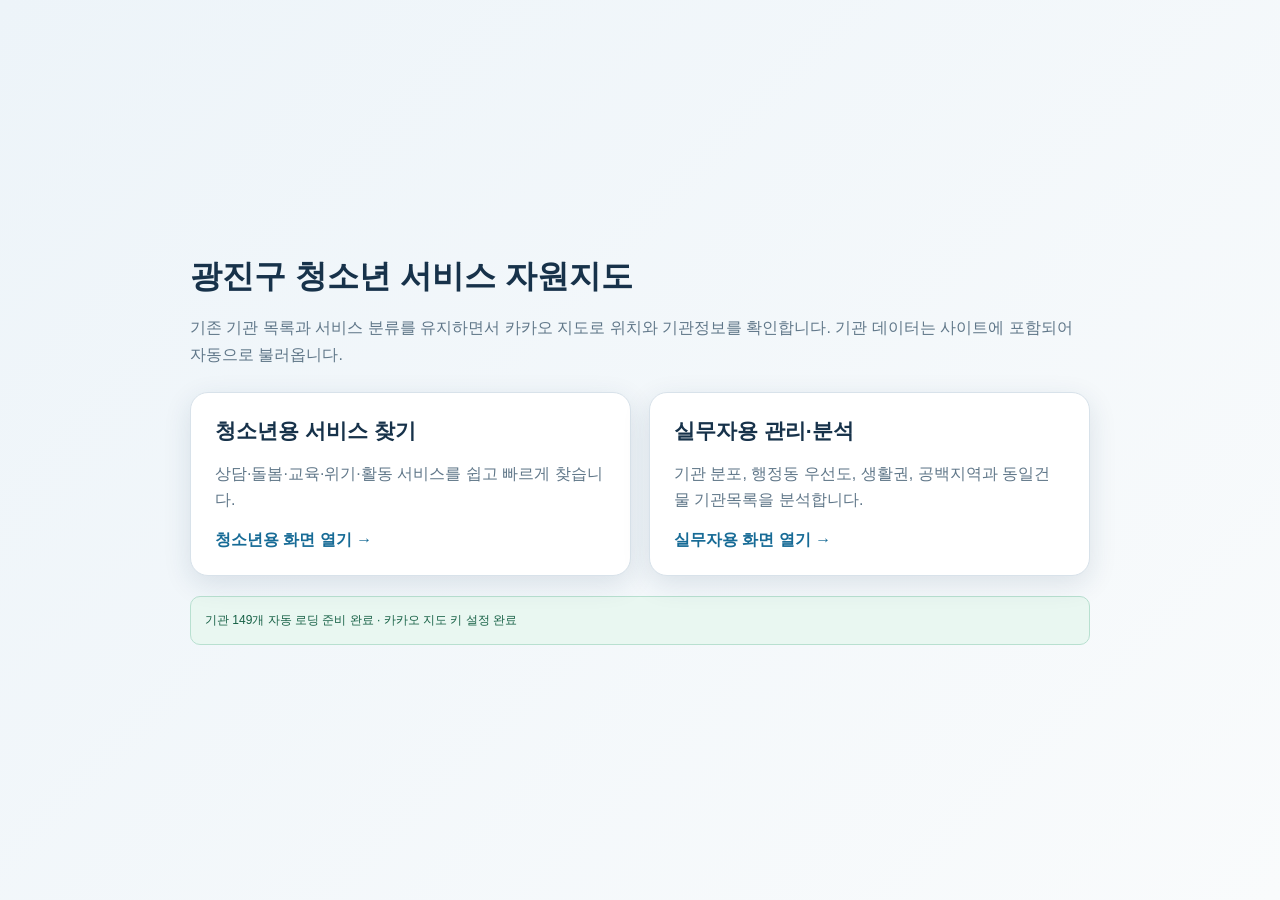
<file: index.html>
<!doctype html><html lang="ko"><head><meta charset="utf-8"><meta name="viewport" content="width=device-width,initial-scale=1"><title>광진구 청소년 서비스 자원지도</title><link rel="stylesheet" href="assets/style.css"><script src="config.js"></script><script src="data/institutions.js"></script></head><body><main class="home"><div class="home-wrap"><h1>광진구 청소년 서비스 자원지도</h1><p>기존 기관 목록과 서비스 분류를 유지하면서 카카오 지도로 위치와 기관정보를 확인합니다. 기관 데이터는 사이트에 포함되어 자동으로 불러옵니다.</p><div class="home-cards"><a class="home-card" href="youth_map.html"><h2>청소년용 서비스 찾기</h2><p>상담·돌봄·교육·위기·활동 서비스를 쉽고 빠르게 찾습니다.</p><b>청소년용 화면 열기 →</b></a><a class="home-card" href="practitioner_map.html"><h2>실무자용 관리·분석</h2><p>기관 분포, 행정동 우선도, 생활권, 공백지역과 동일건물 기관목록을 분석합니다.</p><b>실무자용 화면 열기 →</b></a></div><div id="ready" class="config-alert"></div></div></main><script>const c=(window.GWANGJIN_INSTITUTIONS||[]).length,k=window.GWANGJIN_MAP_CONFIG?.kakaoJavaScriptKey||'';const el=document.getElementById('ready');if(c&&k&&!/YOUR_|입력|발급/.test(k)){el.style.background='#e9f7f1';el.style.borderColor='#b8e0d0';el.style.color='#176146';el.textContent=`기관 ${c}개 자동 로딩 준비 완료 · 카카오 지도 키 설정 완료`;}else{el.innerHTML=`현재 템플릿 상태입니다. ${c?`기관 ${c}개 데이터는 포함되었습니다.`:'기관 데이터가 아직 포함되지 않았습니다.'} ${k&&!/YOUR_|입력|발급/.test(k)?'카카오 키는 설정되었습니다.':'카카오 JavaScript 키 설정이 필요합니다.'}<br><b>package_builder.html</b>에서 원본 엑셀과 키를 입력하면 공개용 ZIP을 만들 수 있습니다.`}</script></body></html>
</file>
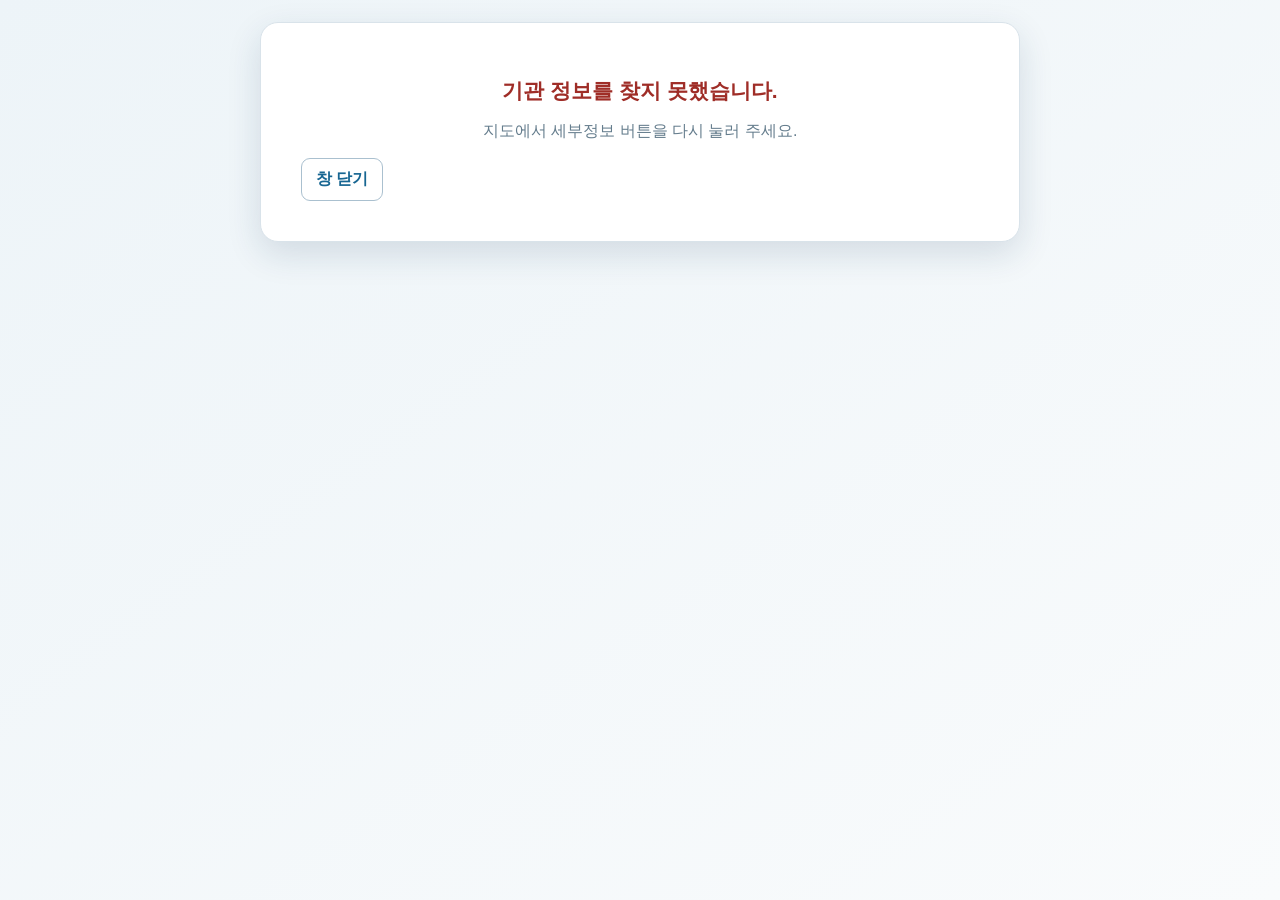
<file: institution_detail.html>
<!doctype html>
<html lang="ko">
<head>
  <meta charset="utf-8">
  <meta name="viewport" content="width=device-width,initial-scale=1">
  <title>기관 세부정보</title>
  <link rel="stylesheet" href="assets/style.css">
  <link rel="stylesheet" href="assets/detail.css">
  <script src="data/institutions.js"></script>
  <script src="assets/common.js"></script>
</head>
<body class="detail-page">
  <main class="detail-shell" id="detailRoot" aria-live="polite">
    <div class="detail-loading">기관 정보를 불러오는 중입니다.</div>
  </main>
  <script src="assets/detail.js"></script>
</body>
</html>
</file>
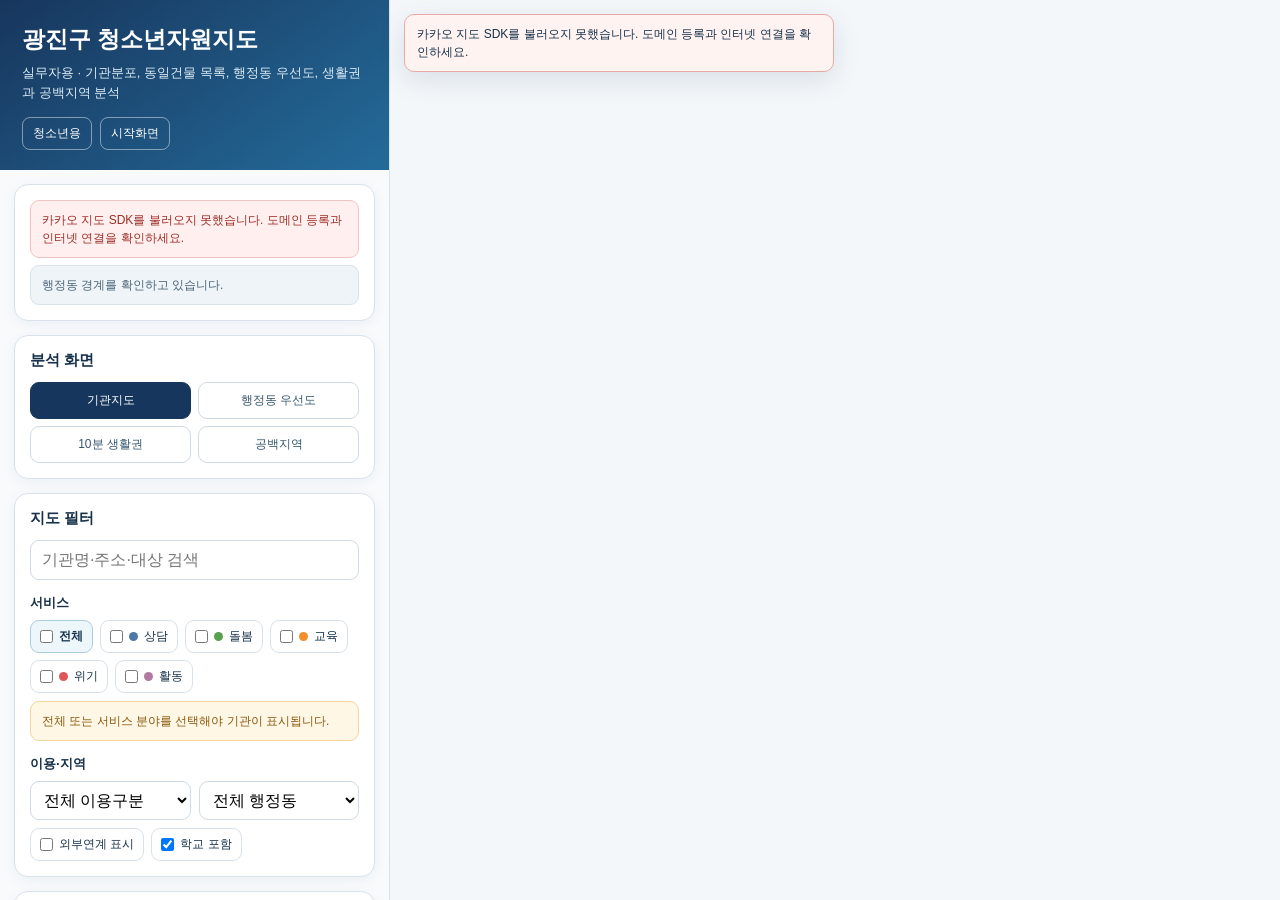
<file: practitioner_map.html>
<!doctype html><html lang="ko"><head><meta charset="utf-8"><meta name="viewport" content="width=device-width,initial-scale=1"><title>광진구 청소년자원지도 실무자용</title><link rel="stylesheet" href="assets/style.css"><script src="config.js"></script><script src="data/institutions.js"></script><script src="data/gwangjin_boundary.js"></script><script src="assets/common.js"></script></head><body>
<button class="mobile-menu" id="menu">☰</button><div class="app"><aside class="sidebar" id="side"><div class="hero"><h1>광진구 청소년자원지도</h1><p>실무자용 · 기관분포, 동일건물 목록, 행정동 우선도, 생활권과 공백지역 분석</p><div class="toplinks"><a href="youth_map.html">청소년용</a><a href="index.html">시작화면</a></div></div>
<section class="panel"><div id="dataStatus" class="status">기관 데이터를 확인하고 있습니다.</div><div id="boundaryStatus" class="status" style="margin-top:7px">행정동 경계를 확인하고 있습니다.</div></section>
<section class="panel"><h2>분석 화면</h2><div class="tabs"><button class="tab active" data-view="institutions">기관지도</button><button class="tab" data-view="priority">행정동 우선도</button><button class="tab" data-view="catchment">10분 생활권</button><button class="tab" data-view="gap">공백지역</button></div></section>
<section class="panel"><h2>지도 필터</h2><input id="search" class="search" placeholder="기관명·주소·대상 검색"><h3>서비스</h3><div class="checks" id="svcChecks"><label class="check all-check"><input type="checkbox" id="svcAll">전체</label><label class="check"><input type="checkbox" data-svc="상담"><span class="service-dot" style="background:#4E79A7"></span>상담</label><label class="check"><input type="checkbox" data-svc="돌봄"><span class="service-dot" style="background:#59A14F"></span>돌봄</label><label class="check"><input type="checkbox" data-svc="교육"><span class="service-dot" style="background:#F28E2B"></span>교육</label><label class="check"><input type="checkbox" data-svc="위기"><span class="service-dot" style="background:#E15759"></span>위기</label><label class="check"><input type="checkbox" data-svc="활동"><span class="service-dot" style="background:#B07AA1"></span>활동</label></div><div id="serviceHint" class="status warn" style="margin-top:8px">전체 또는 서비스 분야를 선택해야 기관이 표시됩니다.</div><h3>이용·지역</h3><div class="row2"><select id="usage" class="select"><option value="all">전체 이용구분</option><option value="청소년이용">청소년이용</option><option value="연계이용">연계이용</option></select><select id="dong" class="select"><option value="all">전체 행정동</option></select></div><div class="checks" style="margin-top:8px"><label class="check"><input id="external" type="checkbox">외부연계 표시</label><label class="check"><input id="school" type="checkbox" checked>학교 포함</label></div></section>
<section class="panel"><div class="stats"><div class="stat"><b id="sInst">0</b><span>표시 기관</span></div><div class="stat"><b id="sBuilding">0</b><span>표시 위치</span></div><div class="stat"><b id="sMulti">0</b><span>복수기관 건물</span></div></div></section>
<section class="panel"><h2>생활권·공백 분석</h2><select id="walkService" class="select"><option value="">분석 서비스 선택</option><option value="all">전체 서비스</option><option>상담</option><option>돌봄</option><option>교육</option><option>위기</option><option>활동</option></select><div class="row2" style="margin-top:8px"><select id="walkUsage" class="select"><option value="청소년이용">직접이용기관</option><option value="all">전체 이용구분</option><option value="연계이용">연계이용기관</option></select><div class="range-row"><input id="walkRange" type="range" min="500" max="900" step="50" value="700"><input id="walkMeters" type="number" min="500" max="900" step="50" value="700"></div></div><div id="analysisResult" class="status" style="margin-top:8px">분석 화면과 서비스를 선택하세요.</div></section>
<section class="panel"><h2>데이터 내보내기</h2><div class="btnrow"><button class="btn" id="expInst">기관 CSV</button><button class="btn" id="expBuilding">동일건물 CSV</button><button class="btn" id="expPriority">우선도 CSV</button><button class="btn" id="expGap">공백격자 GeoJSON</button></div></section>
<section class="panel"><div class="legend"><div class="legend-item"><span class="legend-swatch" style="background:#D1FAE5"></span>우선도 낮음</div><div class="legend-item"><span class="legend-swatch" style="background:#FEF3C7"></span>보통</div><div class="legend-item"><span class="legend-swatch" style="background:#FED7AA"></span>높음</div><div class="legend-item"><span class="legend-swatch" style="background:#FECACA"></span>우선 검토</div></div></section></aside><main class="map-wrap"><div id="map" class="map"></div><div id="mapNotice" class="map-notice warn">서비스 필터에서 전체 또는 분야를 선택하세요.</div></main></div><script src="assets/practitioner.js"></script></body></html>
</file>
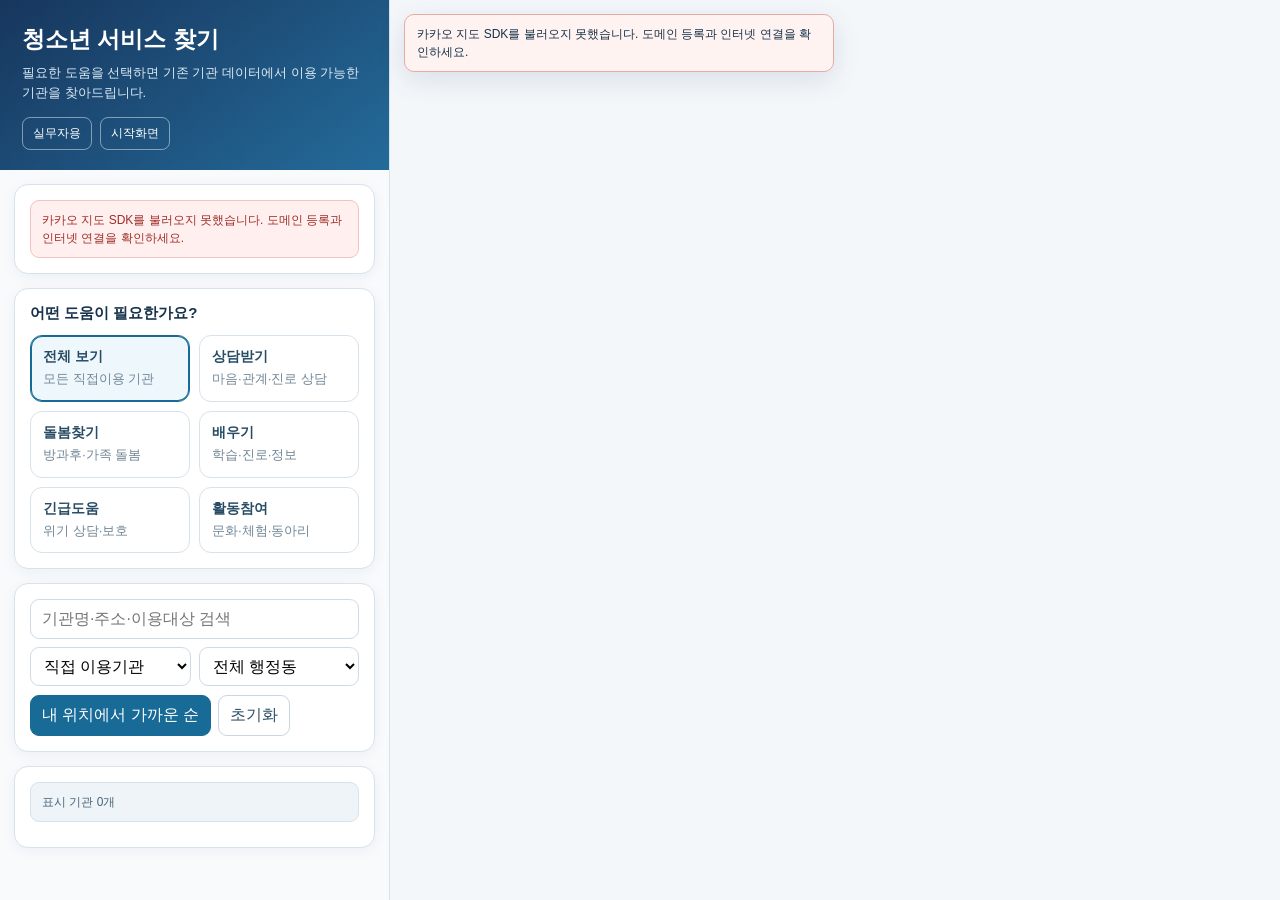
<file: youth_map.html>
<!doctype html><html lang="ko"><head><meta charset="utf-8"><meta name="viewport" content="width=device-width,initial-scale=1"><title>광진구 청소년 서비스 찾기</title><link rel="stylesheet" href="assets/style.css"><script src="config.js"></script><script src="data/institutions.js"></script><script src="data/gwangjin_boundary.js"></script><script src="assets/common.js"></script></head><body>
<button class="mobile-menu" id="menu">☰</button><div class="app"><aside class="sidebar" id="side"><div class="hero"><h1>청소년 서비스 찾기</h1><p>필요한 도움을 선택하면 기존 기관 데이터에서 이용 가능한 기관을 찾아드립니다.</p><div class="toplinks"><a href="practitioner_map.html">실무자용</a><a href="index.html">시작화면</a></div></div>
<section class="panel"><div id="dataStatus" class="status">기관 데이터를 확인하고 있습니다.</div></section>
<section class="panel"><h2>어떤 도움이 필요한가요?</h2><div class="service-buttons"><button class="svc active" data-s="all"><b>전체 보기</b><small>모든 직접이용 기관</small></button><button class="svc" data-s="상담"><b>상담받기</b><small>마음·관계·진로 상담</small></button><button class="svc" data-s="돌봄"><b>돌봄찾기</b><small>방과후·가족 돌봄</small></button><button class="svc" data-s="교육"><b>배우기</b><small>학습·진로·정보</small></button><button class="svc" data-s="위기"><b>긴급도움</b><small>위기 상담·보호</small></button><button class="svc" data-s="활동"><b>활동참여</b><small>문화·체험·동아리</small></button></div></section>
<section class="panel"><input id="search" class="search" placeholder="기관명·주소·이용대상 검색"><div class="row2" style="margin-top:8px"><select id="usage" class="select"><option value="청소년이용">직접 이용기관</option><option value="all">연계기관 포함</option></select><select id="dong" class="select"><option value="all">전체 행정동</option></select></div><div class="btnrow" style="margin-top:9px"><button class="btn primary" id="locate">내 위치에서 가까운 순</button><button class="btn" id="reset">초기화</button></div></section>
<section class="panel"><div id="summary" class="status">표시 기관 0개</div><div id="results" class="result-list"></div></section></aside><main class="map-wrap"><div id="map" class="map"></div><div id="mapNotice" class="map-notice">기관 데이터를 불러오는 중입니다.</div></main></div><script src="assets/youth.js"></script></body></html>
</file>
<file: assets/style.css>
:root{--navy:#17365d;--blue:#246b9a;--line:#d8e2ea;--bg:#f4f7fa;--text:#17324a;--muted:#63798a;--card:#fff;--danger:#c9362b;--ok:#13795b;--warn:#a16207;--shadow:0 8px 28px rgba(23,54,93,.12)}
*{box-sizing:border-box}html,body{margin:0;height:100%;font-family:Pretendard,'Noto Sans KR','Malgun Gothic',sans-serif;color:var(--text);background:var(--bg)}button,input,select{font:inherit}button{cursor:pointer}.hidden{display:none!important}
a{color:#176692}.app{height:100%;display:grid;grid-template-columns:390px 1fr}.sidebar{height:100%;overflow:auto;background:#f8fafc;border-right:1px solid var(--line);padding:0 0 30px;z-index:5}.hero{padding:24px 22px 20px;background:linear-gradient(145deg,#17365d,#246b9a);color:white}.hero h1{font-size:23px;margin:0 0 8px}.hero p{margin:0;color:#dcebf5;font-size:13px;line-height:1.55}.toplinks{display:flex;gap:8px;margin-top:14px}.toplinks a{color:white;text-decoration:none;border:1px solid rgba(255,255,255,.45);border-radius:8px;padding:7px 10px;font-size:12px}.panel{margin:14px 14px 0;background:var(--card);border:1px solid var(--line);border-radius:14px;padding:15px;box-shadow:0 3px 14px rgba(23,54,93,.05)}.panel h2{font-size:15px;margin:0 0 12px}.panel h3{font-size:13px;margin:14px 0 8px}.status{font-size:12px;line-height:1.5;padding:10px 11px;border-radius:9px;background:#eef4f8;color:#496578;border:1px solid #d8e2ea}.status.ok{background:#e9f7f1;color:#176146;border-color:#b8e0d0}.status.warn{background:#fff7e6;color:#89570c;border-color:#f3d69a}.status.err{background:#fff0ef;color:#9f2d27;border-color:#f1c3c0}.search{width:100%;border:1px solid #cfdbe4;border-radius:9px;padding:10px 11px;background:white}.row2{display:grid;grid-template-columns:1fr 1fr;gap:8px}.select{width:100%;padding:9px;border:1px solid #cfdbe4;border-radius:9px;background:white}.checks{display:flex;flex-wrap:wrap;gap:7px}.check{display:flex;gap:6px;align-items:center;padding:7px 9px;border:1px solid #d8e2ea;border-radius:9px;font-size:12px;background:white}.check input{margin:0}.all-check{background:#edf6fb;border-color:#aacddd;font-weight:700}.service-dot{width:9px;height:9px;border-radius:50%;display:inline-block}.tabs{display:grid;grid-template-columns:repeat(2,1fr);gap:7px}.tab{border:1px solid #cfdbe4;border-radius:9px;background:white;padding:9px 5px;font-size:12px;color:#35566c}.tab.active{background:#17365d;color:white;border-color:#17365d}.stats{display:grid;grid-template-columns:repeat(3,1fr);gap:8px}.stat{border:1px solid #d8e2ea;border-radius:10px;text-align:center;padding:10px 4px}.stat b{display:block;font-size:20px;color:#17365d}.stat span{font-size:11px;color:#738898}.btn{border:1px solid #c9d6df;background:white;border-radius:9px;padding:9px 11px;color:#284d65}.btn.primary{background:#176b96;color:white;border-color:#176b96}.btn.danger{background:#c9362b;color:white;border-color:#c9362b}.btn:disabled{opacity:.5;cursor:not-allowed}.btnrow{display:flex;gap:7px;flex-wrap:wrap}.service-buttons{display:grid;grid-template-columns:1fr 1fr;gap:9px}.svc{border:1px solid #d8e2ea;background:white;border-radius:12px;padding:12px;text-align:left;color:#274c64}.svc b{display:block;font-size:14px}.svc small{display:block;color:#718696;margin-top:4px;line-height:1.4}.svc.active{border-color:#176b96;box-shadow:inset 0 0 0 1px #176b96;background:#edf7fc}.map-wrap{position:relative;min-width:0}.map{width:100%;height:100%}.map-notice{position:absolute;z-index:6;top:14px;left:14px;max-width:430px;background:white;border:1px solid #d4dee6;border-radius:10px;padding:10px 12px;box-shadow:var(--shadow);font-size:12px;line-height:1.5}.map-notice.warn{border-color:#e8c77e;background:#fff9eb}.map-notice.err{border-color:#e7aaa5;background:#fff3f2}.result-list{margin-top:10px;display:grid;gap:8px}.result{border:1px solid #d8e2ea;border-radius:11px;background:white;padding:11px;cursor:pointer}.result:hover{border-color:#7eabc1}.result h4{font-size:13px;margin:0 0 5px}.result p{font-size:11px;line-height:1.45;color:#697f90;margin:2px 0}.badges{display:flex;flex-wrap:wrap;gap:5px;margin:7px 0}.badge{font-size:10px;padding:3px 6px;border-radius:999px;color:white}.overlay{width:min(370px,78vw);background:white;border-radius:13px;border:1px solid #cfdbe4;box-shadow:0 12px 36px rgba(0,0,0,.18);overflow:hidden}.overlay-head{background:#17365d;color:white;padding:12px 14px;display:flex;align-items:start;justify-content:space-between;gap:10px}.overlay-head h3{font-size:14px;margin:0;line-height:1.35}.overlay-close{border:0;background:transparent;color:white;font-size:20px;line-height:1}.overlay-body{padding:12px 14px;max-height:390px;overflow:auto;font-size:12px;line-height:1.55}.inst-card{border-top:1px solid #e2e8ee;padding:9px 0}.inst-card:first-child{border-top:0}.inst-card summary{cursor:pointer;font-weight:700}.inst-card em{font-style:normal;font-size:10px;color:#617b8d;margin-left:5px}.detail{margin-top:7px;color:#526b7d}.detail a{display:inline-block;margin-top:5px}.cluster-label{width:42px;height:42px;border-radius:50%;background:#17365d;color:white;border:3px solid rgba(255,255,255,.9);display:grid;place-items:center;font-weight:800;box-shadow:0 2px 8px rgba(0,0,0,.22)}.legend{display:grid;gap:6px;font-size:11px}.legend-item{display:flex;align-items:center;gap:8px}.legend-swatch{width:16px;height:16px;border-radius:4px;border:1px solid rgba(0,0,0,.12)}.range-row{display:grid;grid-template-columns:1fr 70px;gap:8px;align-items:center}.range-row input[type=range]{width:100%}.range-row input[type=number]{width:100%;padding:8px;border:1px solid #cfdbe4;border-radius:8px}.mobile-menu{display:none;position:fixed;z-index:10;top:12px;left:12px;border:0;border-radius:9px;background:#17365d;color:white;padding:9px 11px}.builder-wrap{max-width:900px;margin:40px auto;padding:0 20px}.builder-card{background:white;border:1px solid #d8e2ea;border-radius:18px;padding:24px;box-shadow:var(--shadow)}.field{margin:15px 0}.field label{display:block;font-size:13px;font-weight:700;margin-bottom:7px}.field input{width:100%;padding:11px;border:1px solid #cfdbe4;border-radius:9px}.note{font-size:12px;color:#627a8b;line-height:1.6}.home{min-height:100%;display:grid;place-items:center;padding:30px;background:linear-gradient(135deg,#edf4f9,#f9fbfc)}.home-wrap{width:min(900px,94vw)}.home h1{font-size:32px;margin:0 0 8px}.home p{color:#607789;line-height:1.65}.home-cards{display:grid;grid-template-columns:1fr 1fr;gap:18px;margin-top:24px}.home-card{display:block;text-decoration:none;color:inherit;background:white;border:1px solid #d8e2ea;border-radius:18px;padding:24px;box-shadow:var(--shadow);transition:.2s}.home-card:hover{transform:translateY(-3px)}.home-card h2{margin:0 0 8px;font-size:21px}.home-card b{color:#176b96}.config-alert{margin-top:20px;padding:14px;border-radius:10px;background:#fff7e6;border:1px solid #f0d292;color:#7b520d;font-size:12px;line-height:1.6}
@media(max-width:900px){.app{grid-template-columns:1fr}.sidebar{position:fixed;left:-390px;top:0;width:min(390px,88vw);z-index:9;transition:left .25s}.sidebar.open{left:0;box-shadow:12px 0 32px rgba(0,0,0,.18)}.map-wrap{height:100vh}.mobile-menu{display:block}.home-cards{grid-template-columns:1fr}}

.detail-actions{display:flex;gap:7px;flex-wrap:wrap;margin-top:8px}.action-link{display:inline-flex!important;align-items:center;justify-content:center;border:1px solid #a9c0cf;border-radius:7px;background:#fff;color:#176692!important;padding:6px 9px;text-decoration:none;font-size:11px;line-height:1.2}.action-link:hover{background:#edf7fc;border-color:#6298b5}.detail-open{font:inherit;cursor:pointer}
</file>
<file: assets/detail.css>
:root{--detail-navy:#17365d;--detail-blue:#176b96;--detail-line:#d9e3ea;--detail-bg:#f4f7fa;--detail-text:#17324a;--detail-muted:#61788a}
.detail-page{min-height:100%;background:linear-gradient(145deg,#edf4f8,#f9fbfc);padding:22px;margin:0}.detail-shell{width:min(760px,100%);margin:0 auto;background:#fff;border:1px solid var(--detail-line);border-radius:18px;box-shadow:0 12px 34px rgba(23,54,93,.14);overflow:hidden}.detail-header{padding:24px;background:linear-gradient(145deg,#17365d,#246b9a);color:#fff}.detail-header h1{font-size:25px;line-height:1.35;margin:0 0 8px}.detail-sub{display:flex;gap:7px;flex-wrap:wrap;align-items:center;font-size:12px;color:#e5f2fa}.detail-sub span{padding:4px 8px;border:1px solid rgba(255,255,255,.35);border-radius:999px}.detail-body{padding:22px}.detail-section{padding:18px 0;border-top:1px solid #e5ebef}.detail-section:first-child{border-top:0;padding-top:0}.detail-section h2{font-size:17px;margin:0 0 10px;color:#17365d}.detail-text{white-space:pre-line;line-height:1.75;color:#39566a;margin:0}.detail-empty{color:#8798a5;font-size:13px}.info-grid{display:grid;grid-template-columns:120px 1fr;border:1px solid var(--detail-line);border-radius:12px;overflow:hidden}.info-grid dt,.info-grid dd{padding:11px 12px;margin:0;border-bottom:1px solid var(--detail-line)}.info-grid dt{background:#f5f8fa;font-weight:700;color:#36576d}.info-grid dd{word-break:break-word}.info-grid dt:last-of-type,.info-grid dd:last-of-type{border-bottom:0}.homepage-url{display:block;margin:8px 0 12px;word-break:break-all;color:#506c7f}.detail-buttons{display:flex;gap:9px;flex-wrap:wrap;margin-top:16px}.detail-button{display:inline-flex;align-items:center;justify-content:center;padding:10px 14px;border-radius:9px;border:1px solid #aac0cf;text-decoration:none;font-weight:700;color:#176692;background:#fff}.detail-button.primary{background:#176b96;color:#fff;border-color:#176b96}.detail-button.close{cursor:pointer}.detail-loading,.detail-error{padding:40px;text-align:center;color:#657d8d}.detail-error h1{color:#9f2d27;font-size:21px}.detail-services{display:flex;gap:6px;flex-wrap:wrap;margin-top:12px}.detail-services .badge{font-size:11px;padding:5px 8px}@media(max-width:600px){.detail-page{padding:0}.detail-shell{border-radius:0;min-height:100vh}.detail-header{padding:20px}.detail-body{padding:18px}.info-grid{grid-template-columns:95px 1fr}}
</file>
